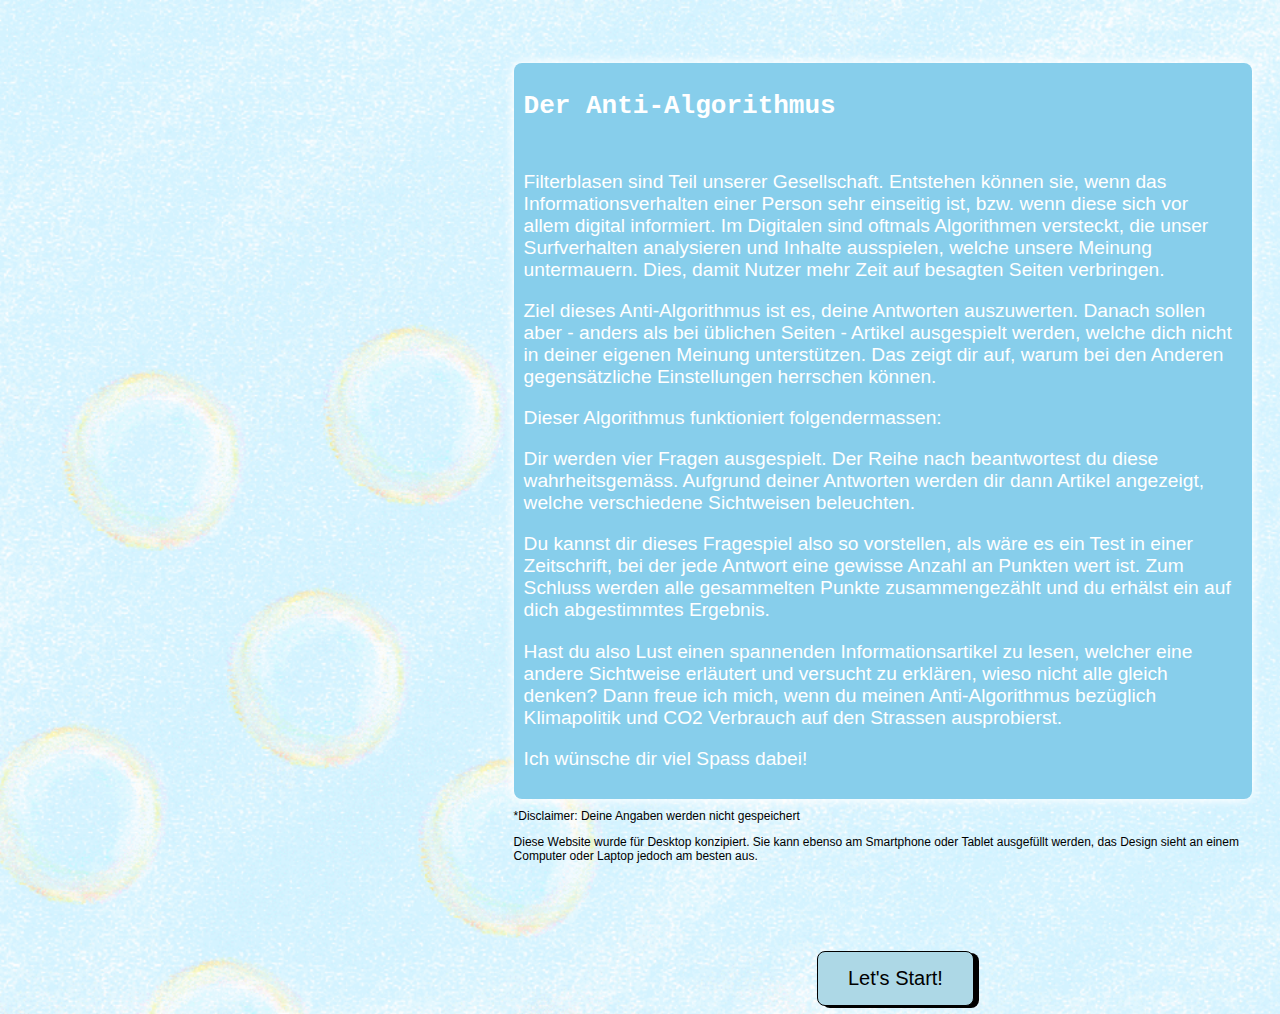
<file: index.html>
<!DOCTYPE html>
<html>
<head>
    <link rel="stylesheet" href="main.css">
    <title>
    der Anti-Algorithmus
    </title>
    <script language="javascript" type="text/javascript" src="script.js"></script>
    <script>
        punkteZurücksetzen();
    </script>
</head>
<body>
<div class="vertikal">
    <div class="textHauptseite">
        <h1>
        Der Anti-Algorithmus
        </h1>
        
        <p>
            Filterblasen sind Teil unserer Gesellschaft. Entstehen können sie, wenn das Informationsverhalten einer Person sehr einseitig ist, bzw. wenn diese sich vor allem digital informiert. Im Digitalen sind oftmals Algorithmen versteckt, die unser Surfverhalten analysieren und Inhalte ausspielen, welche unsere Meinung untermauern. Dies, damit Nutzer mehr Zeit auf besagten Seiten verbringen.
        </p>
    
        <p>
            Ziel dieses Anti-Algorithmus ist es, deine Antworten auszuwerten. Danach sollen aber - anders als bei üblichen Seiten - Artikel ausgespielt werden, welche dich nicht in deiner eigenen Meinung unterstützen. Das zeigt dir auf, warum bei den Anderen gegensätzliche Einstellungen herrschen können. 
        </p>
        
        <p>
            Dieser Algorithmus funktioniert folgendermassen: 
        </p>
        
        <p>
            Dir werden vier Fragen ausgespielt. Der Reihe nach beantwortest du diese wahrheitsgemäss. Aufgrund deiner Antworten werden dir dann Artikel angezeigt, welche verschiedene Sichtweisen beleuchten. 
        </p>
        
        <p>
            Du kannst dir dieses Fragespiel also so vorstellen, als wäre es ein Test in einer Zeitschrift, bei der jede Antwort eine gewisse Anzahl an Punkten wert ist. Zum Schluss werden alle gesammelten Punkte zusammengezählt und du erhälst ein auf dich abgestimmtes Ergebnis.
        </p>
        
        <p>
            Hast du also Lust einen spannenden Informationsartikel zu lesen, welcher eine andere Sichtweise erläutert und versucht zu erklären, wieso nicht alle gleich denken? Dann freue ich mich, wenn du meinen Anti-Algorithmus bezüglich Klimapolitik und CO2 Verbrauch auf den Strassen ausprobierst.
        </p>
        
        <p>
            Ich wünsche dir viel Spass dabei!
        </p>
        

    </div>
    <h3>
        *Disclaimer: Deine Angaben werden nicht gespeichert
    </h3>
    
    <h3>
        Diese Website wurde für Desktop konzipiert. Sie kann ebenso am Smartphone oder Tablet ausgefüllt werden, das Design sieht an einem Computer oder Laptop jedoch am besten aus. 
    </h3>
    
    <a href="subsite-klimapolitik.html" type="button" class="btn0">Let's Start!</a>

</div>

</body>
</html>
</file>
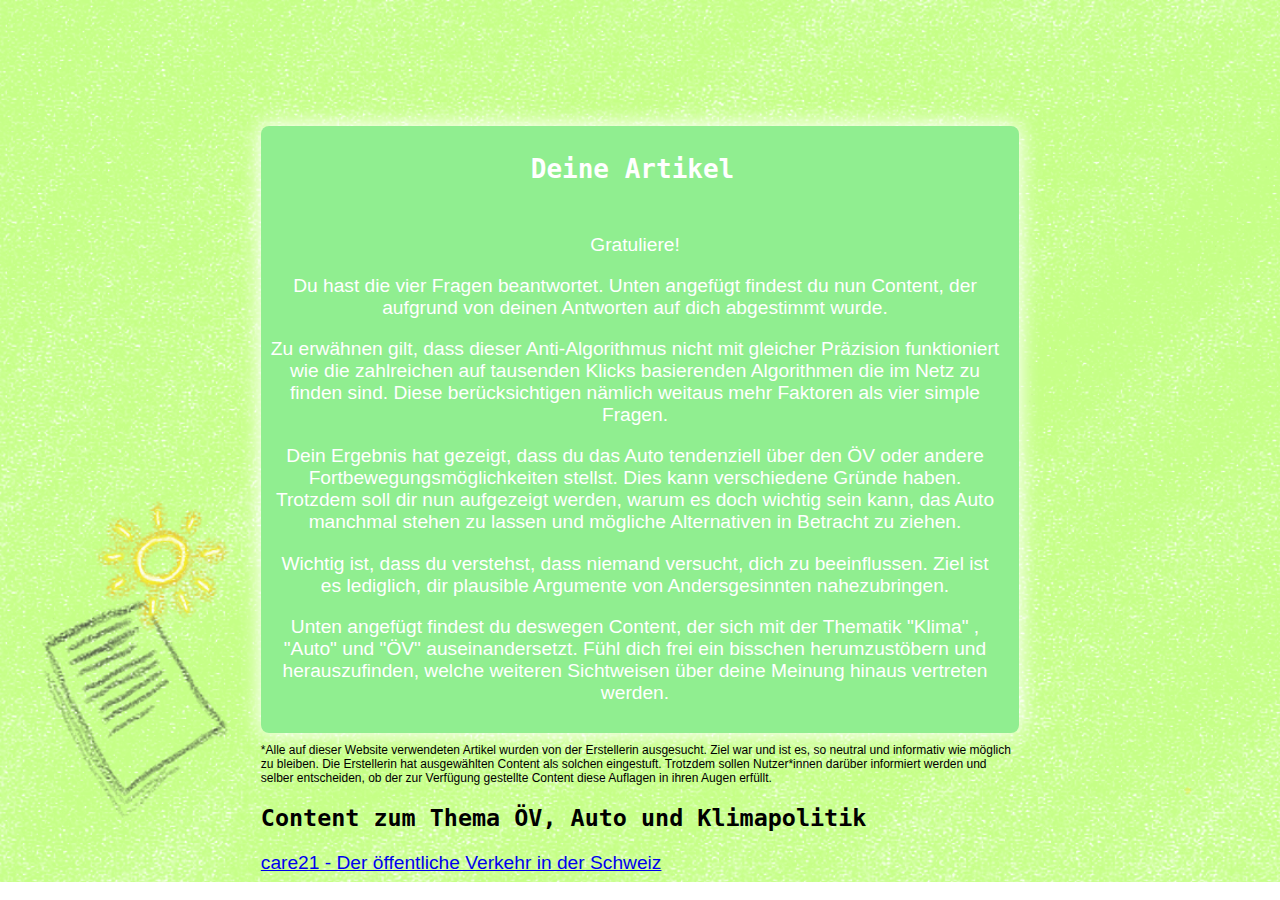
<file: endergebnis-a.html>
<!DOCTYPE html>
<html>
<head>
    <link rel="stylesheet" href="endergebnis.css">
    <meta charset="utf-8">
    <title>
    Auswertung
    </title>
    <script language="javascript" type="text/javascript" src="script.js"></script>
</head>
<body>
 <div class="vertikal">
    <div class="textAuswertung">
        <h1>
        Deine Artikel
        </h1>

        <p>
        Gratuliere! 
        </p>
        
        <p>
        Du hast die vier Fragen beantwortet. Unten angefügt findest du nun Content, der aufgrund von deinen Antworten auf dich abgestimmt wurde.
        </p>
        
        <p>
         Zu erwähnen gilt, dass dieser Anti-Algorithmus nicht mit gleicher Präzision funktioniert wie die zahlreichen auf tausenden Klicks basierenden Algorithmen die im Netz zu finden sind. Diese berücksichtigen nämlich weitaus mehr Faktoren als vier simple Fragen.
        </p>
        
        <p>
        Dein Ergebnis hat gezeigt, dass du das Auto tendenziell über den ÖV oder andere Fortbewegungsmöglichkeiten stellst. Dies kann verschiedene Gründe haben. Trotzdem soll dir nun aufgezeigt werden, warum es doch wichtig sein kann, das Auto manchmal stehen zu lassen und mögliche Alternativen in Betracht zu ziehen.
        </p>
        
        <p>
        Wichtig ist, dass du verstehst, dass niemand versucht, dich zu beeinflussen. Ziel ist es lediglich, dir plausible Argumente von Andersgesinnten nahezubringen.
        </p>
        
        <p>
        Unten angefügt findest du deswegen Content, der sich mit der Thematik "Klima" , "Auto" und "ÖV" auseinandersetzt. Fühl dich frei ein bisschen herumzustöbern und herauszufinden, welche weiteren Sichtweisen über deine Meinung hinaus vertreten werden.
        </p>
        
    </div>
     <h3> 
         *Alle auf dieser Website verwendeten Artikel wurden von der Erstellerin ausgesucht. Ziel war und ist es, so neutral und informativ wie möglich zu bleiben. Die Erstellerin hat ausgewählten Content als solchen eingestuft. Trotzdem sollen Nutzer*innen darüber informiert werden und selber entscheiden, ob der zur Verfügung gestellte Content diese Auflagen in ihren Augen erfüllt.
     </h3>
     
     <h2>Content zum Thema ÖV, Auto und Klimapolitik</h2>
         <a href="https://www.care21.ch/der-oeffentliche-verkehr-in-der-schweiz/" type="text">care21 - Der öffentliche Verkehr in der Schweiz</a>
</div>
    


</body>
</html>
</file>
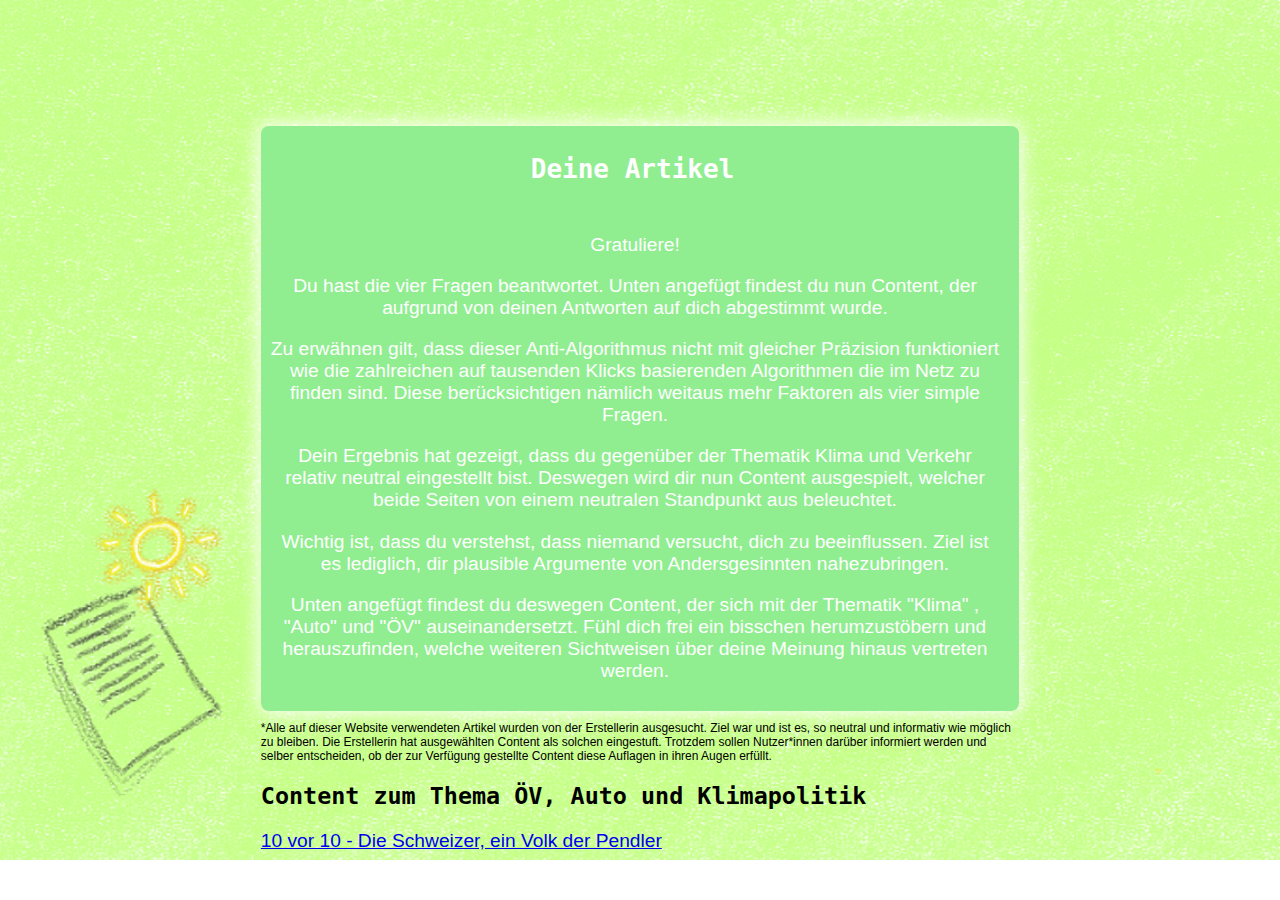
<file: endergebnis-b.html>
<!DOCTYPE html>
<html>
<head>
    <link rel="stylesheet" href="endergebnis.css">
    <meta charset="utf-8">
    <title>
    Auswertung
    </title>
    <script language="javascript" type="text/javascript" src="script.js"></script>
</head>
<body>
 <div class="vertikal">
    <div class="textAuswertung">
        <h1>
        Deine Artikel
        </h1>

        <p>
        Gratuliere! 
        </p>
        
        <p>
        Du hast die vier Fragen beantwortet. Unten angefügt findest du nun Content, der aufgrund von deinen Antworten auf dich abgestimmt wurde.
        </p>
        
        <p>
         Zu erwähnen gilt, dass dieser Anti-Algorithmus nicht mit gleicher Präzision funktioniert wie die zahlreichen auf tausenden Klicks basierenden Algorithmen die im Netz zu finden sind. Diese berücksichtigen nämlich weitaus mehr Faktoren als vier simple Fragen.
        </p>
        
        <p>
        Dein Ergebnis hat gezeigt, dass du gegenüber der Thematik Klima und Verkehr relativ neutral eingestellt bist. Deswegen wird dir nun Content ausgespielt, welcher beide Seiten von einem neutralen Standpunkt aus beleuchtet.
        </p>
        
        <p>
        Wichtig ist, dass du verstehst, dass niemand versucht, dich zu beeinflussen. Ziel ist es lediglich, dir plausible Argumente von Andersgesinnten nahezubringen.
        </p>
        
        <p>
         Unten angefügt findest du deswegen Content, der sich mit der Thematik "Klima" , "Auto" und "ÖV" auseinandersetzt. Fühl dich frei ein bisschen herumzustöbern und herauszufinden, welche weiteren Sichtweisen über deine Meinung hinaus vertreten werden.
        </p>
        
    </div>
        
     <h3> 
         *Alle auf dieser Website verwendeten Artikel wurden von der Erstellerin ausgesucht. Ziel war und ist es, so neutral und informativ wie möglich zu bleiben. Die Erstellerin hat ausgewählten Content als solchen eingestuft. Trotzdem sollen Nutzer*innen darüber informiert werden und selber entscheiden, ob der zur Verfügung gestellte Content diese Auflagen in ihren Augen erfüllt.
     </h3>
     
     <h2>Content zum Thema ÖV, Auto und Klimapolitik</h2>
         <a href="https://www.srf.ch/play/tv/-/video/-?urn=urn:srf:video:fcfa9234-c8a9-45d8-83a4-aa894f65b40a" type="text">10 vor 10 - Die Schweizer, ein Volk der Pendler</a>
</div>

</body>
</html>
</file>
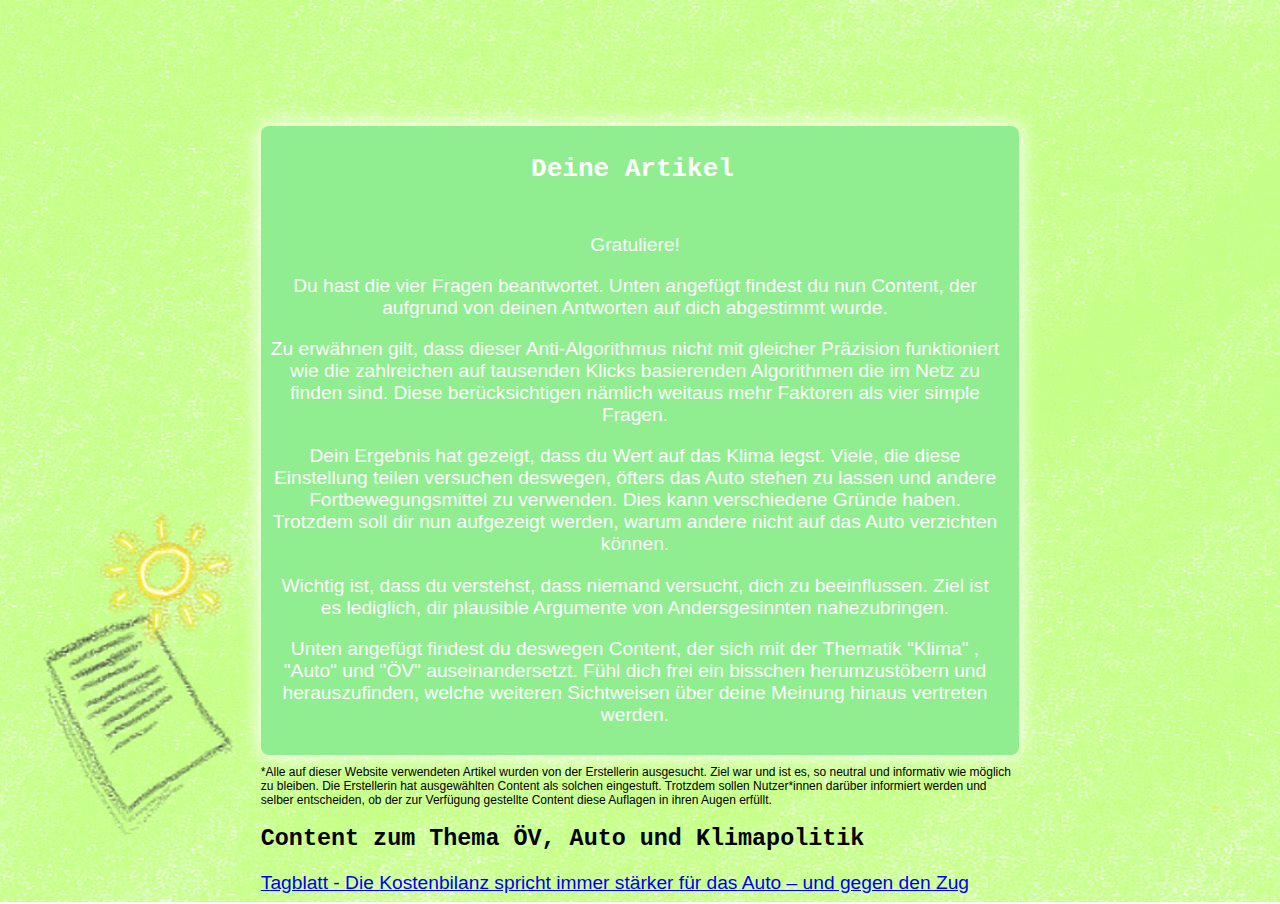
<file: endergebnis-c.html>
<!DOCTYPE html>
<html>
<head>
    <link rel="stylesheet" href="endergebnis.css">
    <meta charset="utf-8">
    <title>
    Auswertung
    </title>
    <script language="javascript" type="text/javascript" src="script.js"></script>
</head>
<body>
 <div class="vertikal">
    <div class="textAuswertung">
        <h1>
        Deine Artikel
        </h1>

        <p>
        Gratuliere! 
        </p>
        
        <p>
        Du hast die vier Fragen beantwortet. Unten angefügt findest du nun Content, der aufgrund von deinen Antworten auf dich abgestimmt wurde.
        </p>
        
        <p>
        Zu erwähnen gilt, dass dieser Anti-Algorithmus nicht mit gleicher Präzision funktioniert wie die zahlreichen auf tausenden Klicks basierenden Algorithmen die im Netz zu finden sind. Diese berücksichtigen nämlich weitaus mehr Faktoren als vier simple Fragen.
        </p>
        
        <p>
        Dein Ergebnis hat gezeigt, dass du Wert auf das Klima legst. Viele, die diese Einstellung teilen versuchen deswegen, öfters das Auto stehen zu lassen und andere Fortbewegungsmittel zu verwenden. Dies kann verschiedene Gründe haben. Trotzdem soll dir nun aufgezeigt werden, warum andere nicht auf das Auto verzichten können.
        </p>
        
        <p>
        Wichtig ist, dass du verstehst, dass niemand versucht, dich zu beeinflussen. Ziel ist es lediglich, dir plausible Argumente von Andersgesinnten nahezubringen.
        </p>
        
        <p>
         Unten angefügt findest du deswegen Content, der sich mit der Thematik "Klima" , "Auto" und "ÖV" auseinandersetzt. Fühl dich frei ein bisschen herumzustöbern und herauszufinden, welche weiteren Sichtweisen über deine Meinung hinaus vertreten werden.
        </p>
        
    </div>
     
    <h3> 
         *Alle auf dieser Website verwendeten Artikel wurden von der Erstellerin ausgesucht. Ziel war und ist es, so neutral und informativ wie möglich zu bleiben. Die Erstellerin hat ausgewählten Content als solchen eingestuft. Trotzdem sollen Nutzer*innen darüber informiert werden und selber entscheiden, ob der zur Verfügung gestellte Content diese Auflagen in ihren Augen erfüllt.
    </h3>
     
     <h2>Content zum Thema ÖV, Auto und Klimapolitik</h2>
         <a href="https://www.tagblatt.ch/schweiz/die-kostenbilanz-spricht-immer-staerker-fuer-das-auto-und-gegen-den-zug-ld.1118054" type="text">Tagblatt - Die Kostenbilanz spricht immer stärker für das Auto – und gegen den Zug</a>
</div>

</body>
</html>
</file>
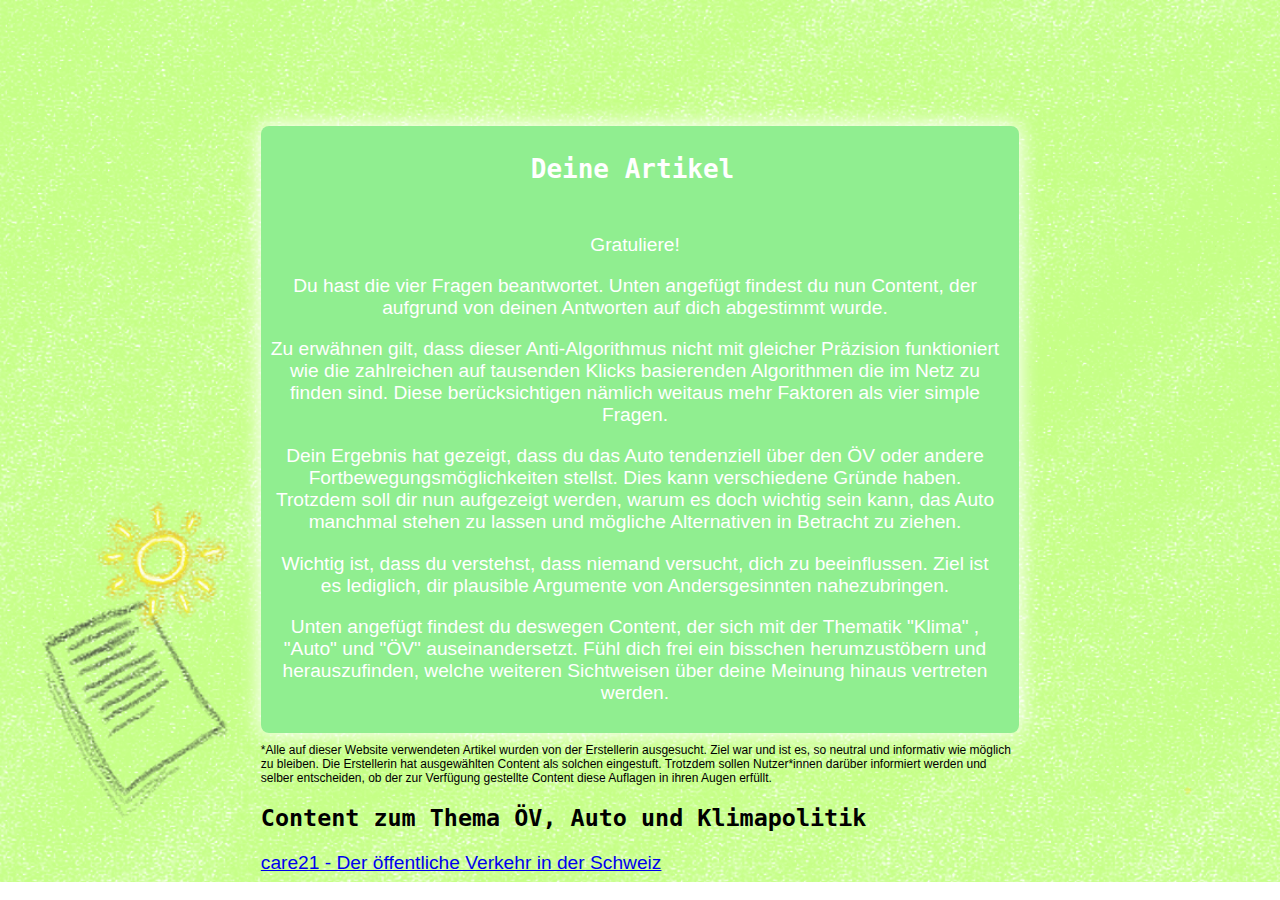
<file: endergebnis.html>
<!DOCTYPE html>
<html>
<head>
    <link rel="stylesheet" href="stadt-land.css">
    <meta charset="utf-8">
    <title>
    Endergebnis
    </title>
    <script language="javascript" type="text/javascript" src="script.js"></script>
    <script>
        endergebnisBerechnen()
    </script>
</head>
<body>
</body>
</html>
</file>
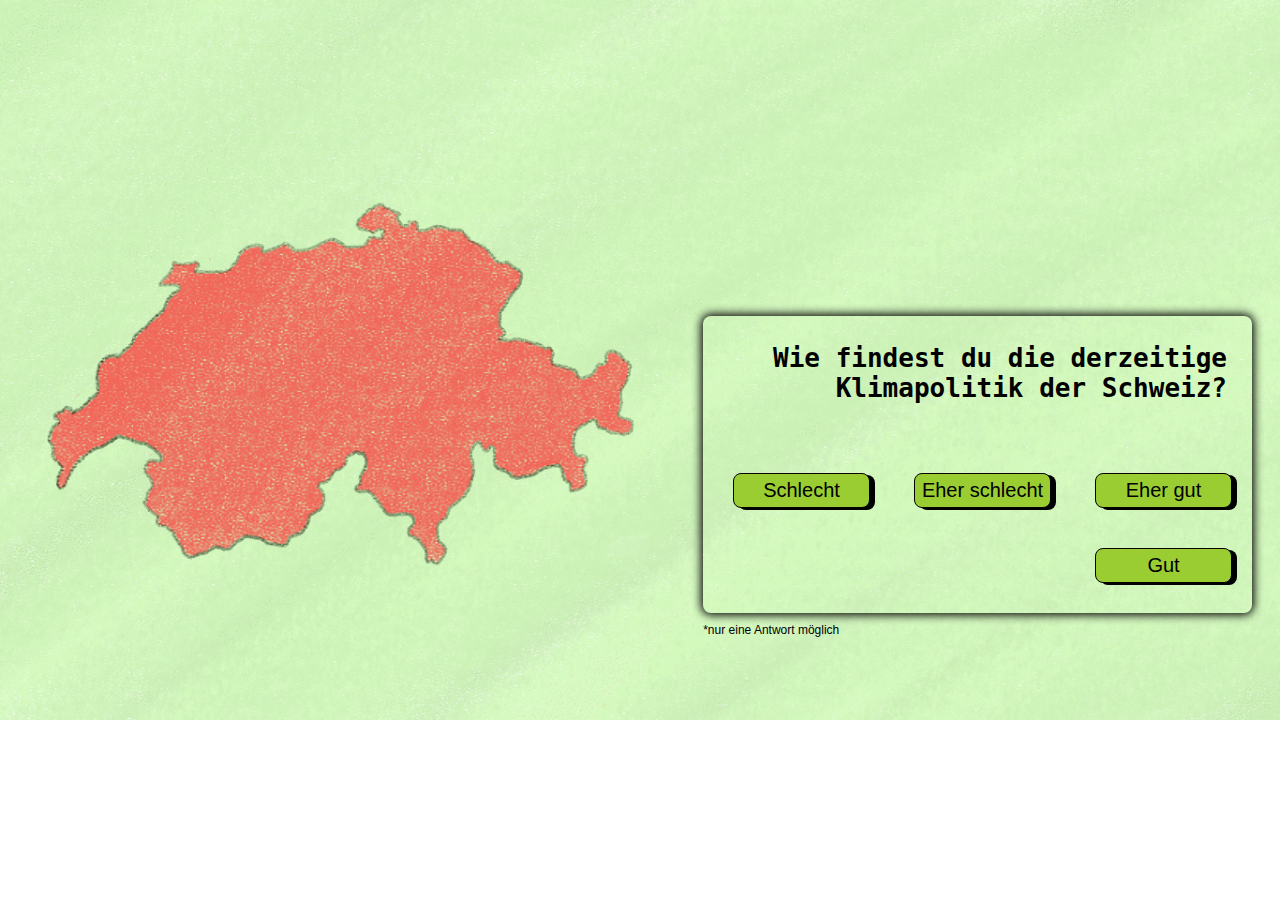
<file: subsite-klimapolitik.html>
<!DOCTYPE html>
<html>
<head>
    <link rel="stylesheet" href="klimapolitik.css">
    <meta charset="utf-8">
    <title>
    wie findest du die klimapolitik?
    </title>
    <script language="javascript" type="text/javascript" src="script.js"></script>
</head>
<body>
 <div class="vertikal">
    <div class="textRechts">
        <h1>
        Wie findest du die derzeitige Klimapolitik der Schweiz?
        </h1>
        
        <div>
            <a href="subsite-transport.html" type="button" onclick="punkteErhöhen(1)" class="btn1">Schlecht</a>
            <a href="subsite-transport.html" type="button" onclick="punkteErhöhen(2)" class="btn1">Eher schlecht</a>
            <a href="subsite-transport.html" type="button" onclick="punkteErhöhen(3)" class="btn1">Eher gut</a>
            <a href="subsite-transport.html" type="button" onclick="punkteErhöhen(4)" class="btn1">Gut</a>
        </div>
    </div>
        <p>
        *nur eine Antwort möglich
        </p>
    
</div>

</body>
</html>
</file>
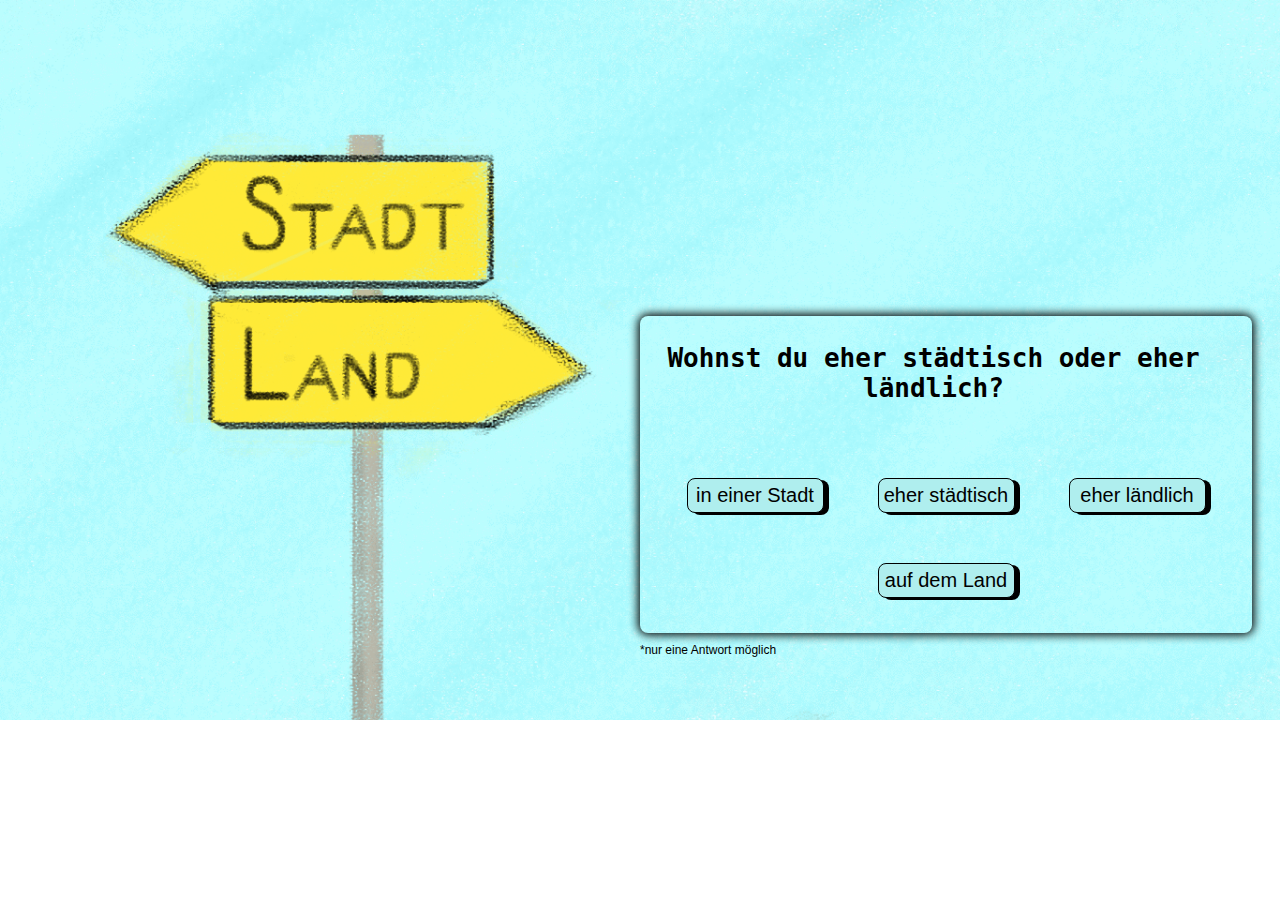
<file: subsite-stadt-land.html>
<!DOCTYPE html>
<html>
<head>
    <link rel="stylesheet" href="stadt-land.css">
    <meta charset="utf-8">
    <title>
    Stadt oder Land
    </title>
    <script language="javascript" type="text/javascript" src="script.js"></script>
</head>
<body>
 <div class="vertikal">
    <div class="textRechts">
        <h1>
        Wohnst du eher städtisch oder eher ländlich?
        </h1>

        <div>
            <a href="endergebnis.html" type="button" onclick="punkteErhöhen(4)" class="btn4">in einer Stadt</a>
            <a href="endergebnis.html" type="button" onclick="punkteErhöhen(3)" class="btn4">eher städtisch</a>
            <a href="endergebnis.html" type="button" onclick="punkteErhöhen(2)" class="btn4">eher ländlich</a>
            <a href="endergebnis.html" type="button" onclick="punkteErhöhen(1)" class="btn4">auf dem Land</a>
        </div>
        </div>
        <p>
        *nur eine Antwort möglich
        </p>
    
</div>

</body>
</html>
</file>
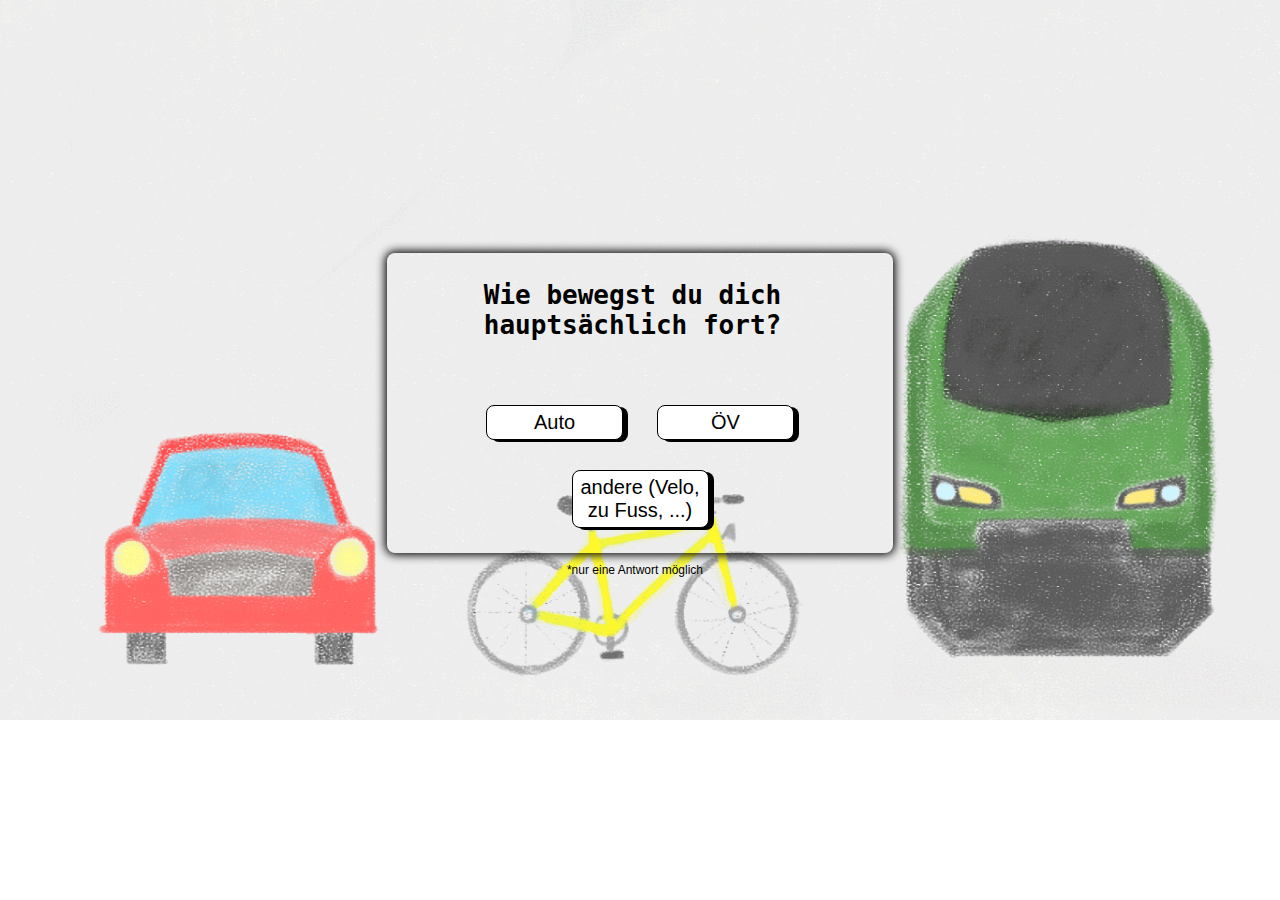
<file: subsite-transport.html>
<!DOCTYPE html>
<html>
<head>
    <link rel="stylesheet" href="transport.css">
    <meta charset="utf-8">
    <title>
    Wie bist du unterwegs?
    </title>
    <script language="javascript" type="text/javascript" src="script.js"></script>
</head>
<body>
 
    <div class="textZentriert">
        <div class="nurText">
            <h1>
                Wie bewegst du dich hauptsächlich fort?
            </h1>

                <div>
                    <a href="subsite-zugang.html" type="button" onclick="punkteErhöhen(1)" class="btn2">Auto</a>
                    <a href="subsite-zugang.html" type="button" onclick="punkteErhöhen(3)" class="btn2">ÖV</a>
                    <a href="subsite-zugang.html" type="button" onclick="punkteErhöhen(2)" class="btn2">andere (Velo, zu Fuss, ...)</a>
                </div>
        </div>
        <p>
        *nur eine Antwort möglich
        </p>
    </div>

</body>
</html>
</file>
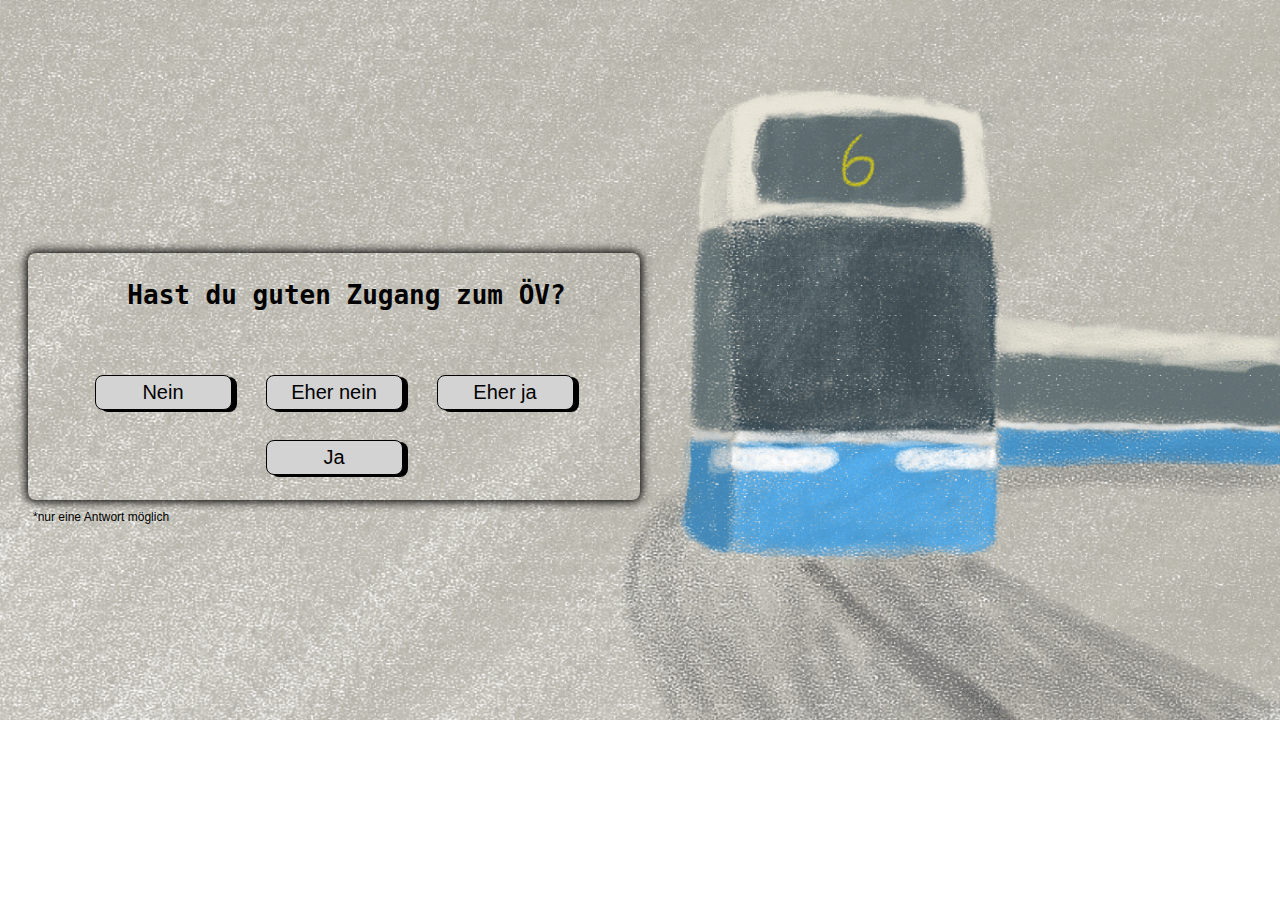
<file: subsite-zugang.html>
<!DOCTYPE html>
<html>
<head>
    <link rel="stylesheet" href="zugang.css">
    <meta charset="utf-8">
    <title>
    Wie bist du hauptsächlich unterwegs?
    </title>
    <script language="javascript" type="text/javascript" src="script.js"></script>
</head>
<body>
 
    <div class="textLinks">
            <div class="textBox">
                <h1>
                    Hast du guten Zugang zum ÖV?
                </h1>

                    <div>
                        <a href="subsite-stadt-land.html" type="button" onclick="punkteErhöhen(1)" class="btn3">Nein</a>
                        <a href="subsite-stadt-land.html" type="button" onclick="punkteErhöhen(2)" class="btn3">Eher nein</a>
                        <a href="subsite-stadt-land.html" type="button" onclick="punkteErhöhen(3)" class="btn3">Eher ja</a>
                        <a href="subsite-stadt-land.html" type="button" onclick="punkteErhöhen(4)" class="btn3"> Ja</a>
                    </div>
            </div>
        <p>
        *nur eine Antwort möglich
        </p>
    </div>

</body>
</html>
</file>
<file: main.css>
/*Text sollte mittig im Bild zu sehen sein*/
body {
    background-image: url(hintergrund/gifs/background-0.gif);
    background-repeat: no-repeat;
    background-size: cover;
}
.vertikal {
    margin-top: 5%;
    margin-left: 40%;
    top: 50%;  
}
.textHauptseite {
    text-align: left;
    background-color: skyblue;
    color: white;
    padding: 10px;
    margin-right: 20px;
    box-shadow: 0 0 10px 2px;
    border-radius: 8px;
}

.btn0 {
    font-family: sans-serif;
    background: lightblue;
    color: black;
    margin-top: 10%;
    margin-left: 40%;
    padding: 15px;
    width: 125px;
    height: auto;
    border: 1px solid black;
    text-align: center;
    text-decoration: none;
    display: inline-block;
    font-size: 125%;
    box-shadow: 5px 2px 0px 0;
    border-radius: 8px;
}

.btn0:hover {
    background-color: skyblue;
    color: black;
    border: 1px solid lightskyblue;
    box-shadow: 5px 2px 0px 0;
}

.btn0:active {
  background-color: white;
  box-shadow: 0 5px #666;
  transform: translateY(4px);
}

h1 {
    margin-bottom: 50px;
    margin-right: 15px;
    font-family:monospace;
    font-size: 200%;
}

h3 {
    margin-right: 25px;
    margin-top: 10px;
    font-family: sans-serif;
    font-size: 75%;
    font-weight: 10;
}

p {
    margin-right: 10px;
    margin-top: 10px;
    font-family: sans-serif;
    font-size: 120%;
}
</file>
<file: endergebnis.css>
/*Text sollte mittig im Bild zu sehen sein*/
body {
    background-image: url(hintergrund/gifs/background-5.gif);
    background-repeat: no-repeat;
    background-size: cover;
}
.vertikal {
    margin-top: 10%;
    margin-left: 20%;
    margin-right: 20%;
    top: 50%;  
}


.textAuswertung {
    text-align: center;
    background-color: lightgreen;
    color: white;
    padding: 10px;
    box-shadow: 0 0 20px 2px;
    border-radius: 8px;
}

/*.btn5 {
    font-family: sans-serif;
    background-color: lightskyblue;
    color: white;
    margin-top: 15%;
    margin-left: 40%;
    padding: 15px 15px;
    border: none;
    text-align: center;
    text-decoration: none;
    display: inline-block;
    font-size: 120%;
}*/

h1 {
    margin-bottom: 50px;
    margin-right: 15px;
    font-family:monospace;
    color: ;
    font-size: 200%;
}

h2 {
    font-family: monospace;
    font-size: 180%;
}

h3 {
    margin-top: 10px;
    font-family: sans-serif;
    font-size: 75%;
    font-weight: 10;
}

p {
    margin-right: 10px;
    margin-top: 10px;
    font-family: sans-serif;
    font-size: 120%;
}

a {
    font-family: sans-serif;
    font-size: 120%;
}
</file>
<file: stadt-land.css>
/*Text sollte mittig im Bild zu sehen sein*/
body {
    background-image: url(hintergrund/gifs/background-4.gif);
    background-repeat: no-repeat;
    background-size: cover;
}
.vertikal {
    margin-top: 25%;
    margin-left: 50%;
    top: 50%;  
}
.textRechts {
    text-align: center;
    box-shadow: 0 0 10px 2px;
    padding-bottom: 10px;
    padding-top: 10px;
    margin-right: 20px;
    border-radius: 8px;
}

.btn4 {
    font-family: sans-serif;
    background: paleturquoise;
    color: black;
    margin: 25px;
    padding: 5px;
    width: 125px;
    height: auto;
    border: 1px solid black;
    text-align: center;
    text-decoration: none;
    display: inline-block;
    font-size: 125%;
    box-shadow: 5px 2px 0px 0;
    border-radius: 8px;
}

.btn4:hover {
    background-color: darkturquoise;
    color: black;
    border: 1px solid lightskyblue;
    box-shadow: 5px 2px 0px 0;
}

.btn4:active {
  background-color: white;
  box-shadow: 0 5px #666;
  transform: translateY(4px);
}

h1 {
    margin-bottom: 50px;
    margin-right: 25px;
    font-family:monospace;
    color: ;
    font-size: 200%;
}

p {
    margin-right: 25px;
    margin-top: 10px;
    font-family: sans-serif;
    font-size: 75%;
}
</file>
<file: klimapolitik.css>
/*Text sollte mittig im Bild zu sehen sein*/
body {
    background-image: url(hintergrund/gifs/background-1-schweiz.gif);
    background-repeat: no-repeat;
    background-size: cover;
}
.vertikal {
    margin-top: 25%;
    margin-left: 55%;
    margin-right: 20px;
    top: 50%;  
}
.textRechts {
    text-align: right;
    padding-top: 10px;
    padding-bottom: 10px;
    box-shadow: 0 0 10px 2px;
    border-radius: 8px;
}

.btn1 {
    font-family: sans-serif;
    background: yellowgreen;
    color: black;
    margin: 20px;
    padding: 5px;
    border: 1px solid black;
    text-align: center;
    text-decoration: none;
    display: inline-block;
    font-size: 125%;
    box-shadow: 5px 2px 0px 0;
    width: 125px;
    height: auto;
    border-radius: 8px;

}

.btn1:hover {
    background-color: seagreen;
    color: black;
    border: 1px solid darkseagreen;
    box-shadow: 5px 2px 0px 0;
}

.btn1:active {
  background-color: white;
  box-shadow: 0 5px #666;
  transform: translateY(4px);
}

h1 {
    margin-bottom: 50px;
    margin-right: 25px;
    font-family:monospace;
    color: ;
    font-size: 200%;
}

p {
    margin-right: 25px;
    margin-top: 10px;
    font-family: sans-serif;
    font-size: 75%;
}
</file>
<file: transport.css>
/*Text sollte mittig im Bild zu sehen sein*/
body {
    background-image: url(hintergrund/gifs/background-2.gif);
    background-repeat: no-repeat;
    background-size: cover;
}

.textZentriert {
    margin-top: 20%;
    text-align: center;
}

.nurText {
    text-align: center;
    padding-top: 10px;
    margin-left: 30%;
    margin-right: 30%;
    box-shadow: 0 0 10px 2px;
    padding-bottom: 10px;
    border-radius: 8px;
}

.btn2 {
    font-family: sans-serif;
    background: white;
    color: black;
    width: 125px;
    height: auto;
    margin: 15px;
    padding: 5px;
    border: 1px solid black;
    text-align: center;
    text-decoration: none;
    display: inline-block;
    font-size: 125%;
    box-shadow: 5px 2px 0px 0;
    border-radius: 8px;

}

.btn2:hover {
    background-color: darkgrey;
    color: black;
    border: 1px solid whitesmoke;
    box-shadow: 5px 2px 0px 0;
}

.btn2:active {
  background-color: white;
  box-shadow: 0 5px #666;
  transform: translateY(4px);
}

h1 {
    margin-bottom: 50px;
    margin-right: 15px;
    font-family:monospace;
    color: ;
    font-size: 200%;
}

p {
    margin-right: 10px;
    margin-top: 10px;
    font-family: sans-serif;
    font-size: 75%;
}
</file>
<file: zugang.css>
/*Text sollte mittig im Bild zu sehen sein*/
body {
    background-image: url(hintergrund/gifs/background-3.gif);
    background-repeat: no-repeat;
    background-size: cover;
}
.vertikal {
    margin-top: 25%;
    margin-left: 50%;
    top: 50%;  
}

.textLinks {
    margin-top: 20%;
    text-align: left;
}

.textBox {
    text-align: center;
    padding-top: 10px;
    padding-bottom: 10px;
    margin-right: 50%;
    margin-left: 20px;
    border-radius: 8px;
    box-shadow: 0 0 10px 2px;
}
    

.btn3 {
    font-family: sans-serif;
    background: lightgrey;
    border: 8px;
    color: black;
    margin: 15px;
    padding: 5px;
    width: 125px;
    height: auto;
    border: 1px solid black;
    text-align: center;
    text-decoration: none;
    display: inline-block;
    font-size: 125%;
    box-shadow: 5px 2px 0px 0;
    border-radius: 8px;
}

.btn3:hover {
    background-color: dimgray;
    color: black;
    border: 1px solid darkgrey;
    box-shadow: 5px 2px 0px 0;
}

.btn3:active {
  background-color: white;
  box-shadow: 0 5px #666;
  transform: translateY(4px);
}

h1 {
    margin-bottom: 50px;
    margin-left: 25px;
    font-family:monospace;
    color: ;
    font-size: 200%;
}

p {
    margin-left: 25px;
    margin-top: 10px;
    font-family: sans-serif;
    font-size: 75%;
}
</file>
